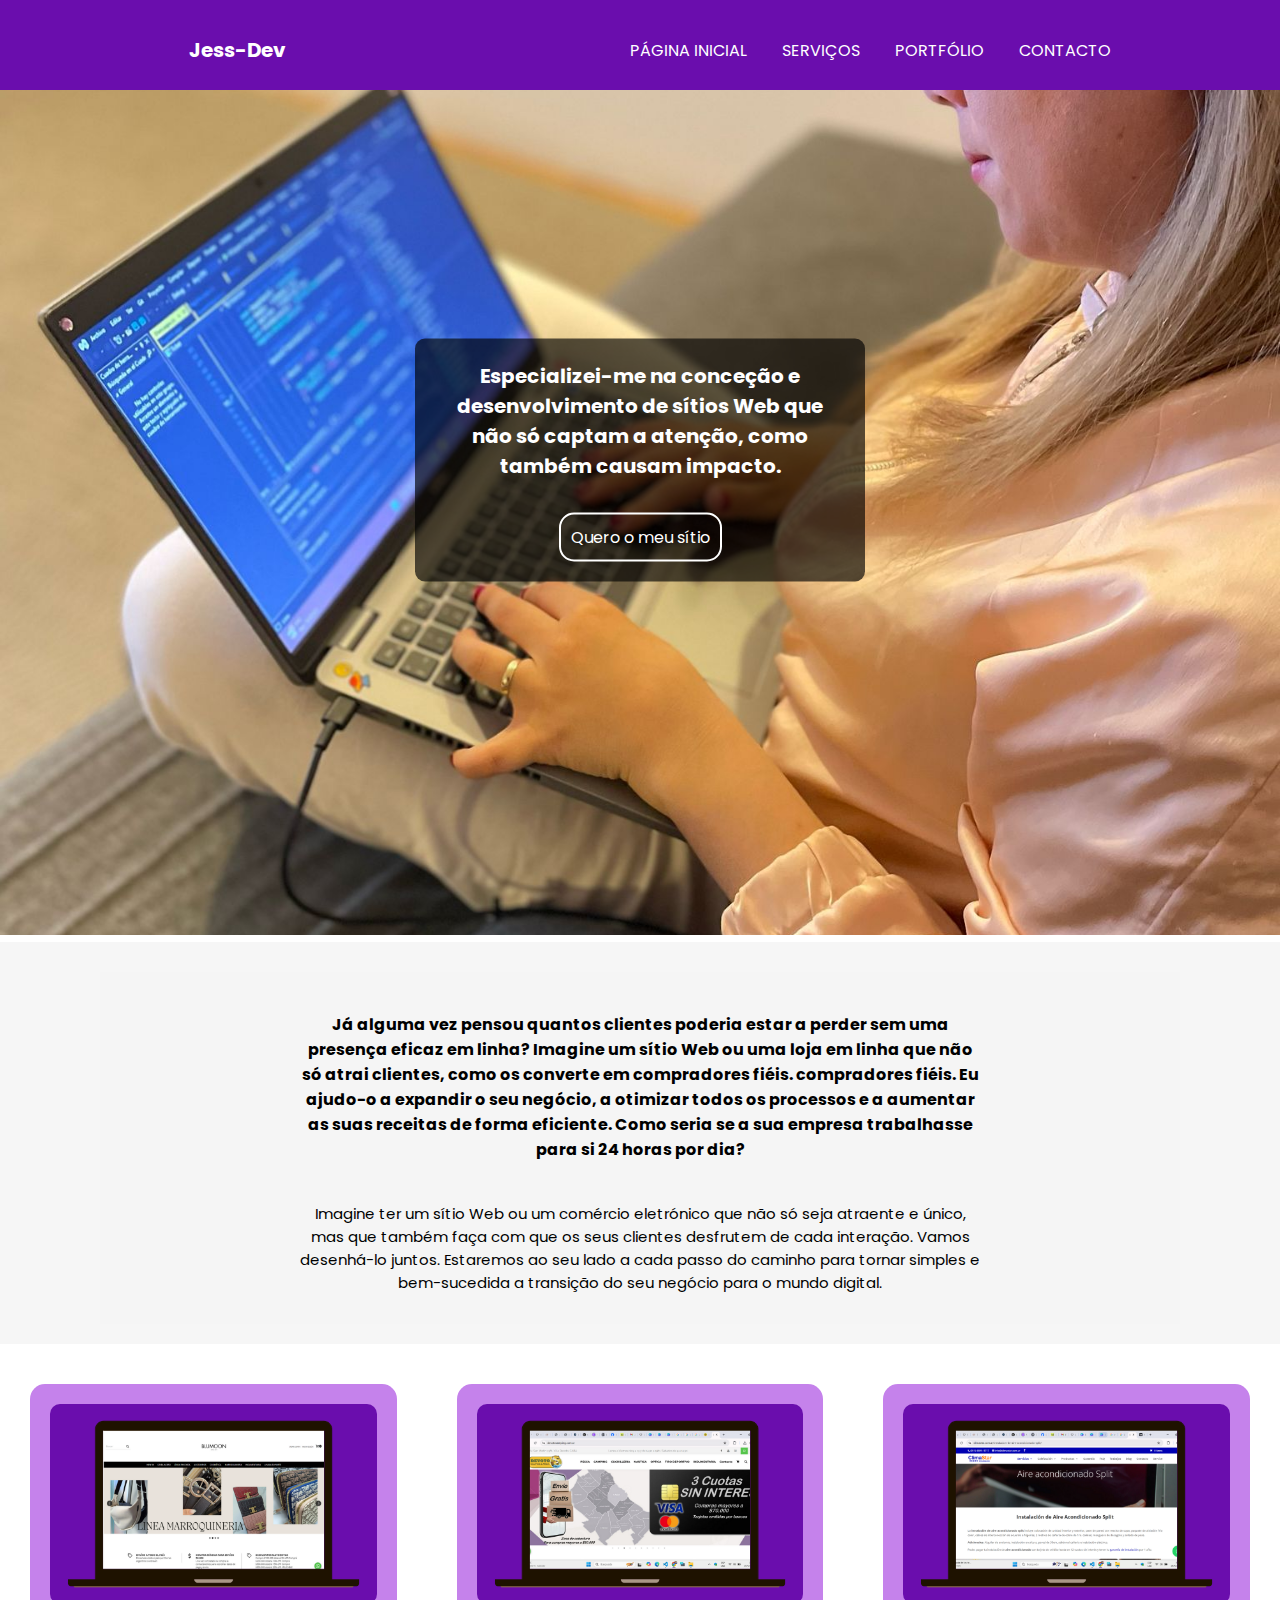
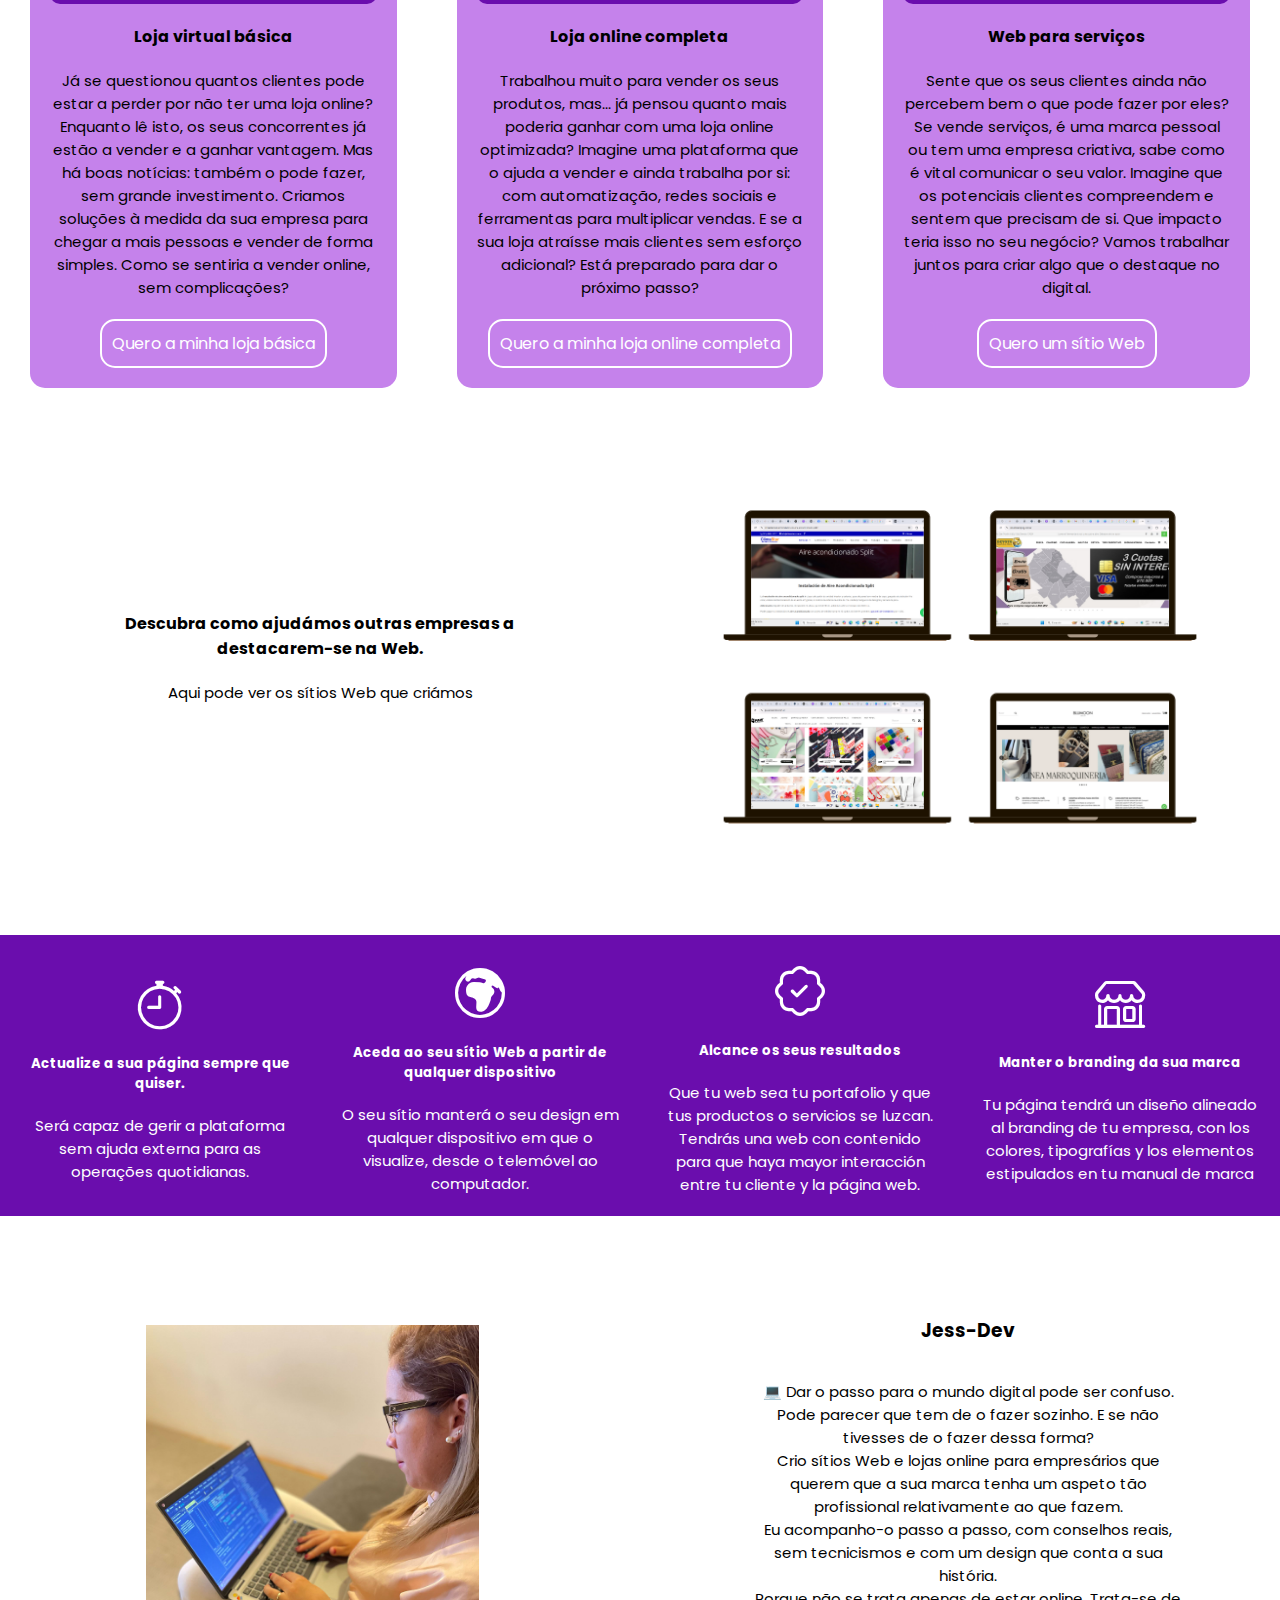
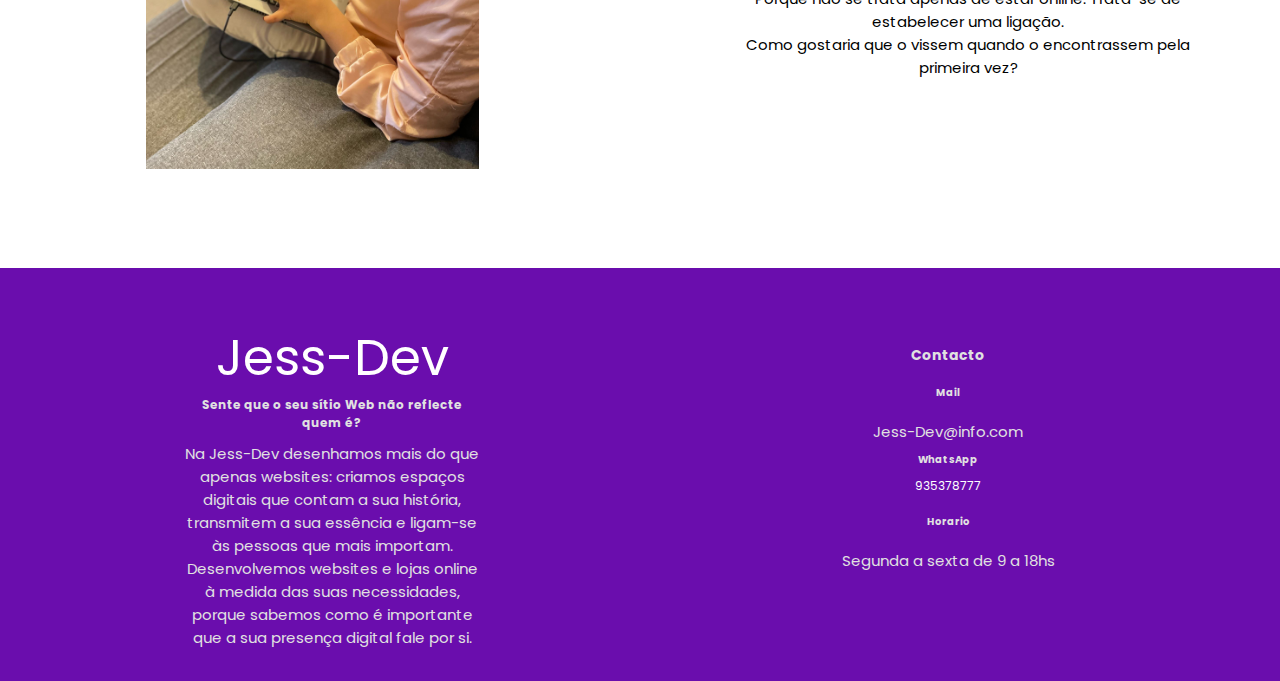
<file: index.html>
<!DOCTYPE html>
<html lang="en">

<head>
    <meta charset="UTF-8" />
    <meta name="viewport" content="width=device-width, initial-scale=1.0" />
    <title>Jess-Dev</title>
    <link rel="preconnect" href="https://fonts.googleapis.com" />
    <link rel="preconnect" href="https://fonts.gstatic.com" crossorigin />
    <link rel="stylesheet" href="https://cdn.jsdelivr.net/npm/bootstrap-icons@1.11.3/font/bootstrap-icons.min.css" />
    <link rel="stylesheet" href="./style/style.css" />

    <link
        href="https://fonts.googleapis.com/css2?family=Afacad+Flux:wght@100..1000&family=Poppins:ital,wght@0,100;0,200;0,300;0,400;0,500;0,600;0,700;0,800;0,900;1,100;1,200;1,300;1,400;1,500;1,600;1,700;1,800;1,900&family=Ubuntu:ital,wght@0,300;0,400;0,500;0,700;1,300;1,400;1,500;1,700&display=swap"
        rel="stylesheet">
    <link href="https://cdn.jsdelivr.net/npm/bootstrap@5.3.5/dist/css/bootstrap.min.css" rel="stylesheet"
        integrity="sha384-SgOJa3DmI69IUzQ2PVdRZhwQ+dy64/BUtbMJw1MZ8t5HZApcHrRKUc4W0kG879m7" crossorigin="anonymous">
</head>

<body>
    <!--Header-->

    <header class="header">
        <div class="header__container__h1">
            <h1 class="hearder__conteiner__h1">Jess-Dev</h1>
        </div>

        <!--Navbar-->

        <nav class="header__navbar">
            <a class="header__navbar__link" href="index.html">PÁGINA INICIAL</a>

            <div class="dropdown-container">
                <span class="header__navbar__link">SERVIÇOS</span>
                <ul class="dropdown-menu">
                    <li><a class="dropdown__link" href="./loja-basica.html">Loja virtual básicaV</a></li>
                    <li><a class="dropdown__link" href="./loja-full.html">Loja online completa</a></li>
                    <li><a class="dropdown__link" href="#">Web para serviços</a></li>
                </ul>
            </div>
            
            <a class="header__navbar__link" href="#my_projects">PORTFÓLIO</a>
            <a class="header__navbar__link" href="#contact">CONTACTO</a>
        </nav>

        <!-- Icon list -->
        <div class="header__icon-list__monbile">
            <i class="bi bi-list"></i>
        </div>
    </header>

    <!-- Main -->

    <main class="main" id="home">
        <div class="main__container__img">
            <img class="main__image" src="./image/foto-1.jpg" alt="" />
            <div class="main__container__text">
                <h2 class="main__text">
                    Especializei-me na conceção e desenvolvimento de sítios Web que não só captam a atenção, como também
                    causam impacto.
                </h2>

                <div class="main__container__btn">
                    <a class="grid__btn" href="#">Quero o meu sítio</a>
                </div>
            </div>
        </div>
    </main>

    <!-- Abuot me -->

    <article class="objetivo" id="abuot_me">
        <!-- Description -->
        <div class="objetivo">
            <div>
                <h4 class="objetivo__text">
                    Já alguma vez pensou quantos clientes poderia estar a perder sem uma presença eficaz em linha?
                    Imagine um sítio Web ou uma loja em linha que não só atrai clientes, como os converte em compradores
                    fiéis.
                    compradores fiéis. Eu ajudo-o a expandir o seu negócio, a otimizar todos os processos e a aumentar as
                    suas receitas de forma eficiente.
                    Como seria se a sua empresa trabalhasse para si 24 horas por dia?
                </h4>
            </div>
            

            <div>
                <p class="objetivo__text">Imagine ter um sítio Web ou um comércio eletrónico que não só seja atraente e
                    único,
                    mas que também faça com que os seus clientes desfrutem de cada interação. Vamos desenhá-lo juntos.
                    Estaremos ao seu lado
                    a cada passo do caminho para tornar simples e bem-sucedida a transição do seu negócio para o mundo
                    digital.
                </p>
            </div>
            
        </div>
    </article>



    <!-- Knowledge -->


    <section class="section">

        <div class="section__grid">
            <div class="grid-1">
                <img class="grid__image" src="./image/mockpus-1.png" alt="">
                <h4 class="grid__text">Loja virtual básica</h4>
                <p class="grid__text">Já se questionou quantos clientes pode estar a perder por não ter uma loja
                    online? Enquanto lê isto, os seus concorrentes já estão a vender e a ganhar vantagem. Mas há boas
                    notícias: também o pode fazer, sem grande investimento. Criamos soluções à medida da sua empresa
                    para chegar a mais pessoas e vender de forma simples. Como se sentiria a vender online, sem
                    complicações?
                </p>

                <a class="grid__btn" href="#">Quero a minha loja básica</a>


            </div>
            <div class="grid-2">
                <img class="grid__image" src="./image/mockpus-2.png" alt="">
                <h4 class="grid__text">Loja online completa</h4>
                <p class="grid__text">Trabalhou muito para vender os seus produtos, mas... já pensou quanto mais poderia
                    ganhar com uma loja online optimizada? Imagine uma plataforma que o ajuda a vender e ainda trabalha
                    por si: com automatização, redes sociais e ferramentas para multiplicar vendas. E se a sua loja
                    atraísse mais clientes sem esforço adicional? Está preparado para dar o próximo passo?
                </p>
                <a class="grid__btn" href="">Quero a minha loja online completa</a>

            </div>
            <div class="grid-3">
                <img class="grid__image" src="./image/mockpus-3.png" alt="">
                <h4 class="grid__text">Web para serviços</h4>
                <p class="grid__text">Sente que os seus clientes ainda não percebem bem o que pode fazer por eles? Se
                    vende serviços, é uma marca pessoal ou tem uma empresa criativa, sabe como é vital comunicar o seu
                    valor. Imagine que os potenciais clientes compreendem e sentem que precisam de si. Que impacto teria
                    isso no seu negócio? Vamos trabalhar juntos para criar algo que o destaque no digital.


                </p>
                <a class="grid__btn" href="">Quero um sítio Web</a>
            </div>
        </div>

    </section>


    <section class="section__mockup">
        <div class="mockup__container__text">
            <h4 class="mockup__text">Descubra como ajudámos outras empresas a destacarem-se na Web.</h4>
            <p class="mockup__text">Aqui pode ver os sítios Web que criámos</p>
            <a class="grid__btn" href="">Ver carteira</a>
        </div>

        <div class="mockup__container__image">
            <img src="./image/mockups-5.png" alt="">
        </div>
    </section>

    <section class="info">
        <div class="info__container">
            <i class="bi bi-stopwatch"></i>
            <h5>Actualize a sua página sempre que quiser.</h5>
            <p>Será capaz de gerir a plataforma sem ajuda externa para as operações quotidianas.</p>
        </div>
        <div class="info__container">
            <i class="bi bi-globe-europe-africa"></i>
            <h5>Aceda ao seu sítio Web a partir de qualquer dispositivo</h5>
            <p>O seu sítio manterá o seu design em qualquer dispositivo em que o visualize, desde o telemóvel ao
                computador.</p>
        </div>
        <div class="info__container">
            <i class="bi bi-patch-check"></i>
            <h5>Alcance os seus resultados</h5>
            <p>Que tu web sea tu portafolio y que tus productos o servicios se luzcan. Tendrás una web con contenido
                para que haya mayor interacción entre tu cliente y la página web.</p>
        </div>
        <div class="info__container">
            <i class="bi bi-shop"></i>
            <h5>Manter o branding da sua marca</h5>
            <p>Tu página tendrá un diseño alineado al branding de tu empresa, con los colores, tipografías y los
                elementos estipulados en tu manual de marca</p>
        </div>
    </section>


    <section class="section__about-me">


        <div class="abuot-me__container">
            <img class="abuot-me__img" src="./image/foto-1.jpg" alt="">
        </div>
        <div class="abuot-me__container">
            <h3 class="abuot-me__text">Jess-Dev</h3>
            <p class="abuot-me__text">💻 Dar o passo para o mundo digital pode ser confuso.

                Pode parecer que tem de o fazer sozinho.
                E se não tivesses de o fazer dessa forma?
                <br>
                Crio sítios Web e lojas online para empresários que querem que a sua marca tenha um
                aspeto tão profissional relativamente ao que fazem.
                <br>
                Eu acompanho-o passo a passo, com conselhos reais, sem tecnicismos e com um design que conta a sua
                história.
                <br>
                Porque não se trata apenas de estar online. Trata-se de estabelecer uma ligação.
                <br>
                Como gostaria que o vissem quando o encontrassem pela primeira vez?
            </p>

            <div class="abuot-me__container__btn">
                <a class="grid__btn" href="#">Quero o meu sítio Web</a>
            </div>
        </div>
    </section>


    <footer class="footer">
        <div class="footer__jess-dev footer__container">
            <a class="footer__jess-dev" href="./index.html">Jess-Dev</a>
            <h4>Sente que o seu sítio Web não reflecte quem é?</h4>
            <p>Na Jess-Dev desenhamos mais do que apenas websites: criamos espaços digitais que contam a sua história,
                transmitem a sua essência e ligam-se às pessoas que mais importam.
                <br>
                Desenvolvemos websites e lojas online à medida das suas necessidades, porque sabemos como é importante
                que a sua presença digital
                fale por si.
            </p>
        </div>

        <!-- <div class="footer__info footer__container">
            <h2>Informacion</h2>
            <ul>
                <a href="">Terminos y condiciones</a>
                <a href="">Politicas de privacidad</a>
                <a href="">dddddd</a>
            </ul>
        </div> -->
        <div class="footer__contacto footer__container">
            <ul>
                <h3>Contacto</h3>
                <div>
                    <h5 class="contacto__info"">Mail</h5>
                    <p class="contacto__info">Jess-Dev@info.com</p>
                </div>
                <div class="footer__w footer__container">
                    <h5>WhatsApp</h5>
                    <a href="https://wa.link/7iflrx">935378777</a>
                    <h5 class="contacto__info">Horario</h5>
                    <p class="contacto__info">Segunda a sexta de 9 a 18hs</p>
                </div>
            </ul>
        </div>

    </footer>


   <script src="./Js/index.js"></script>

</body>

</html>
</file>
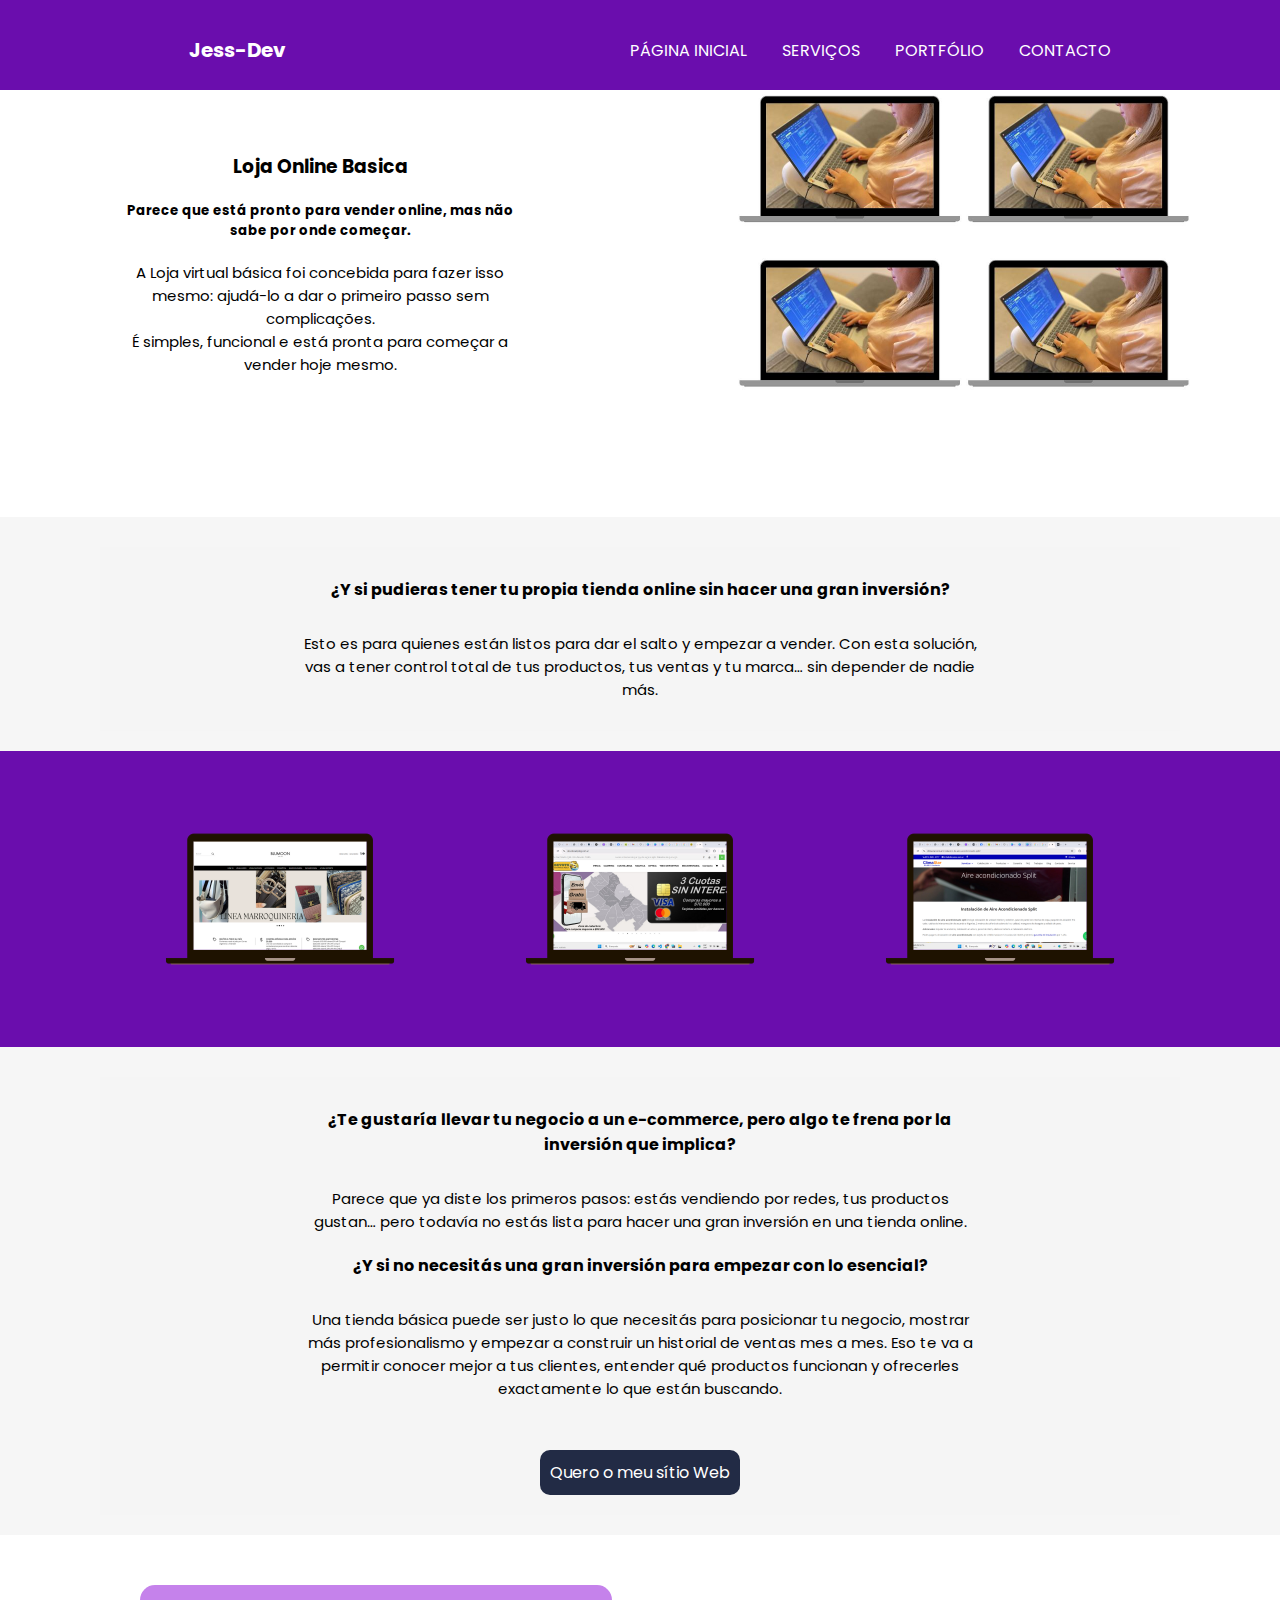
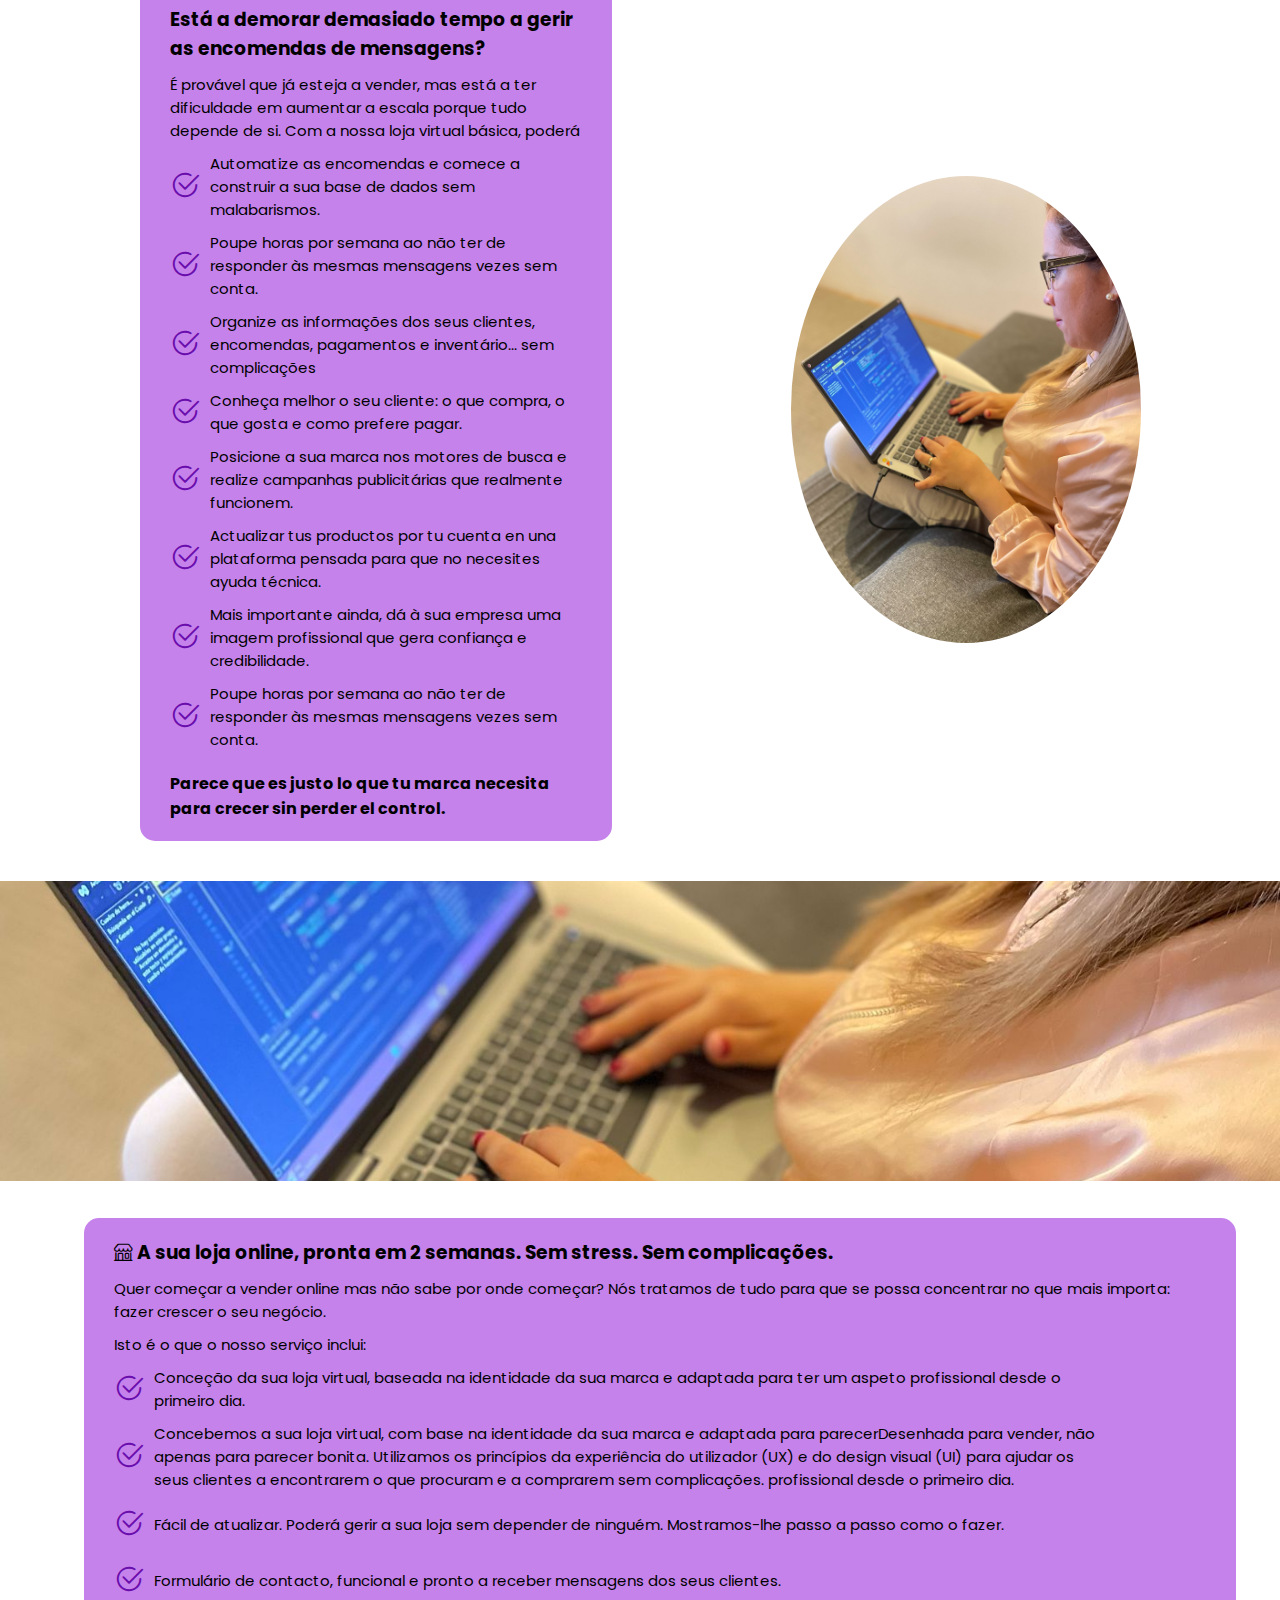
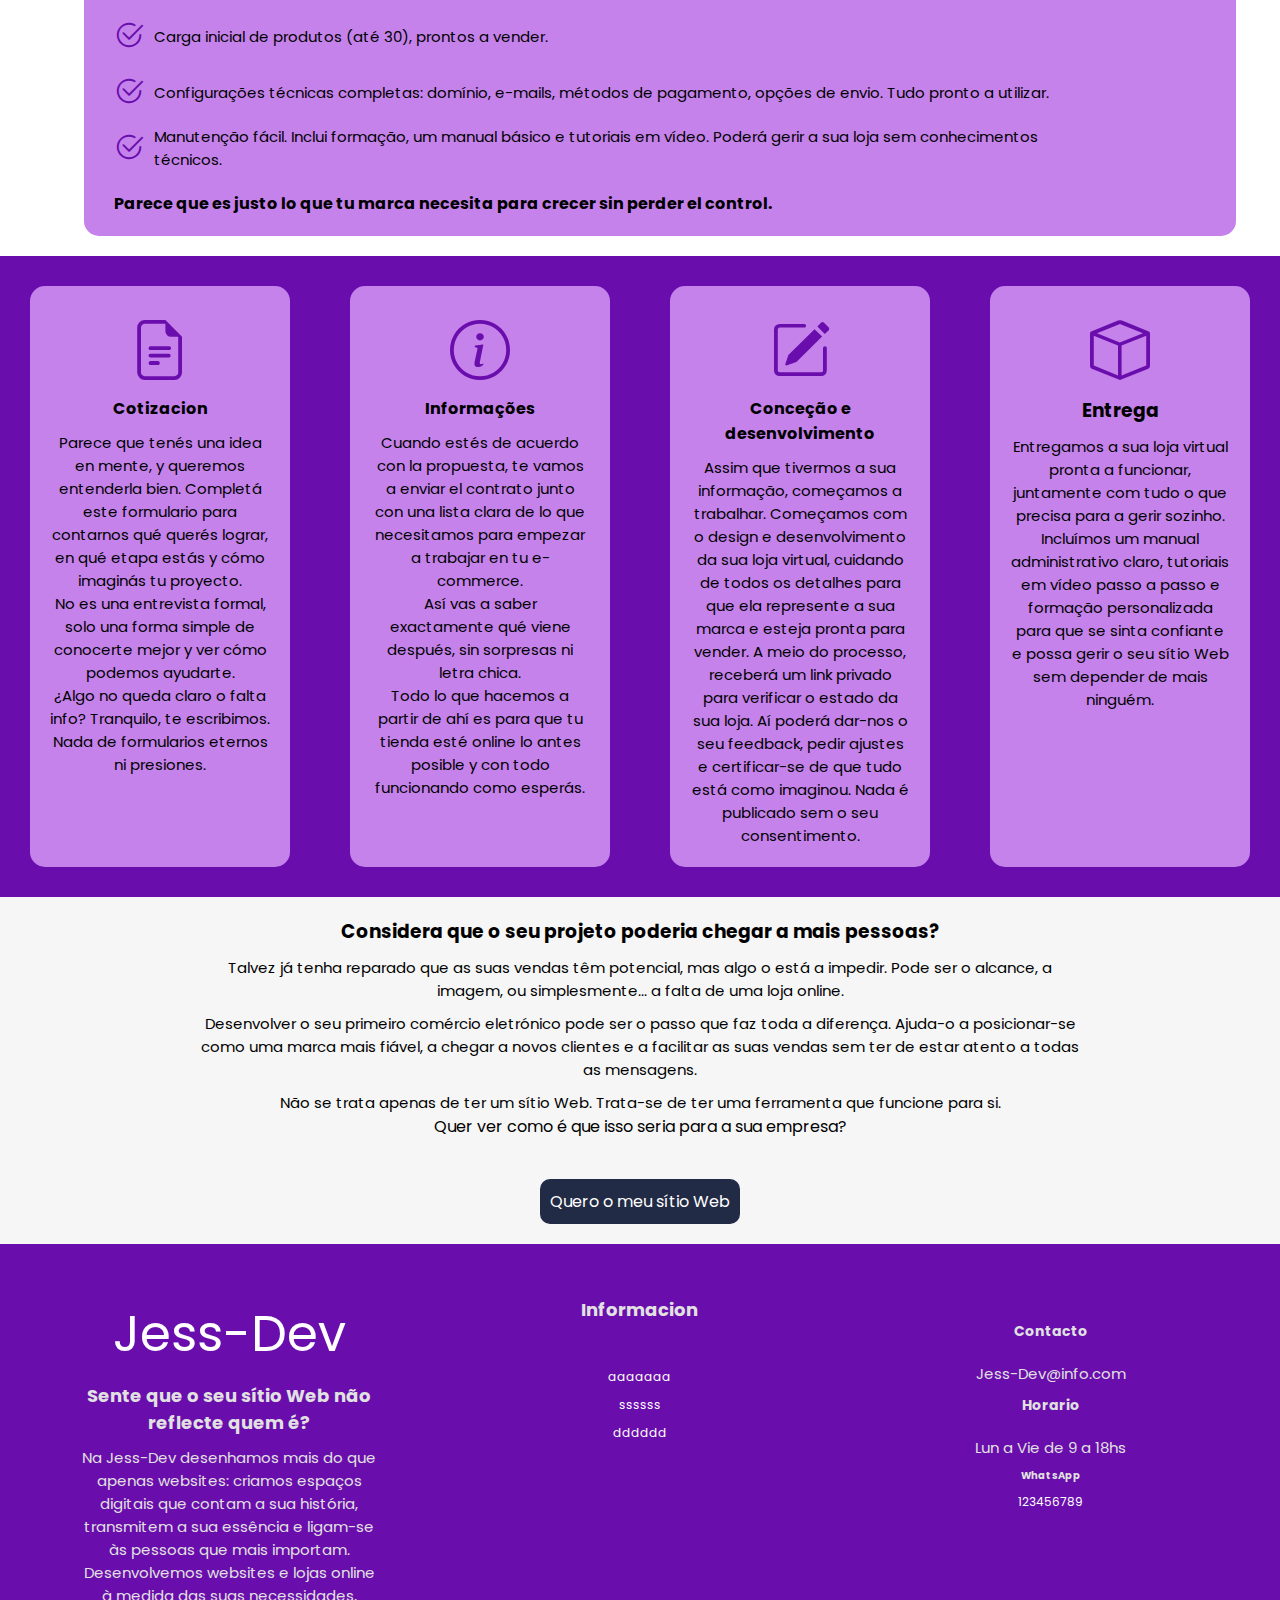
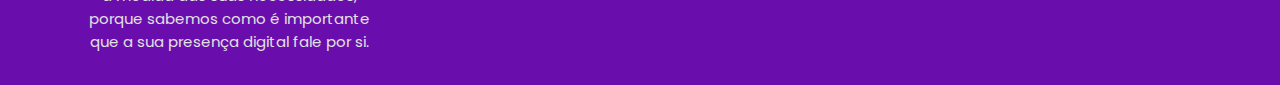
<file: loja-basica.html>
<!DOCTYPE html>
<html lang="en">

<head>
    <meta charset="UTF-8" />
    <meta name="viewport" content="width=device-width, initial-scale=1.0" />
    <title>Loja online básica</title>
    <link rel="preconnect" href="https://fonts.googleapis.com" />
    <link rel="preconnect" href="https://fonts.gstatic.com" crossorigin />
    <link rel="stylesheet" href="https://cdn.jsdelivr.net/npm/bootstrap-icons@1.11.3/font/bootstrap-icons.min.css" />
    <link rel="stylesheet" href="./style/style.css" />

    <link
        href="https://fonts.googleapis.com/css2?family=Afacad+Flux:wght@100..1000&family=Poppins:ital,wght@0,100;0,200;0,300;0,400;0,500;0,600;0,700;0,800;0,900;1,100;1,200;1,300;1,400;1,500;1,600;1,700;1,800;1,900&family=Ubuntu:ital,wght@0,300;0,400;0,500;0,700;1,300;1,400;1,500;1,700&display=swap"
        rel="stylesheet">
    <link href="https://cdn.jsdelivr.net/npm/bootstrap@5.3.5/dist/css/bootstrap.min.css" rel="stylesheet"
        integrity="sha384-SgOJa3DmI69IUzQ2PVdRZhwQ+dy64/BUtbMJw1MZ8t5HZApcHrRKUc4W0kG879m7" crossorigin="anonymous">
</head>

<body>
    <header class="header">
        <div class="header__container__h1">
            <h1 class="hearder__conteiner__h1">Jess-Dev</h1>
        </div>

        <!--Navbar-->

        <nav class="header__navbar">
            <a class="header__navbar__link" href="index.html">PÁGINA INICIAL</a>

            <div class="dropdown-container">
                <span class="header__navbar__link">SERVIÇOS</span>
                <ul class="dropdown-menu">
                    <li><a class="dropdown__link" href="./loja-basica.html">Loja virtual básicaV</a></li>
                    <li><a class="dropdown__link" href="./loja-full.html">Loja online completa</a></li>
                    <li><a class="dropdown__link" href="#">Web para serviços</a></li>
                </ul>
            </div>

            <a class="header__navbar__link" href="#my_projects">PORTFÓLIO</a>
            <a class="header__navbar__link" href="#contact">CONTACTO</a>
        </nav>


        <!-- Icon list -->
        <div class="header__icon-list__monbile">
            <i class="bi bi-list"></i>
        </div>
    </header>





    <section class="section__mockup">
        <div class="mockup__container__text">
            <h3 class="mockup__text">Loja Online Basica</h3>
            <h5 class="mockup__text">Parece que está pronto para vender online, mas não sabe por onde começar.</h5>
            <p class="mockup__text">A Loja virtual básica foi concebida para fazer isso mesmo: ajudá-lo a dar o primeiro
                passo sem complicações. <br>
                É simples, funcional e está pronta para começar a vender hoje mesmo.</p>
        </div>

        <div class="mockup__container__image">
            <img src="./image/Diseño sin título.jpg" alt="">
        </div>
    </section>



    <article class="objetivo" id="abuot_me">
        <!-- Description -->
        <div class="objetivo">
            <h4 class="objetivo__text">
                ¿Y si pudieras tener tu propia tienda online sin hacer una gran inversión?
            </h4>
            <p class="objetivo__text">Esto es para quienes están listos para dar el salto y empezar a vender.
                Con esta solución, vas a tener control total de tus productos, tus ventas y tu marca… sin depender de
                nadie más.
            </p>
        </div>
    </article>

    <section class="info">
        <div class="info__container">
            <img src="./image/mockpus-1.png" alt="">
        </div>
        <div class="info__container">
            <img src="./image/mockpus-2.png" alt="">
        </div>
        <div class="info__container">
            <img src="./image/mockpus-3.png" alt="">
        </div>
    </section>


    <article class="objetivo" id="abuot_me">
        <!-- Description -->
        <div class="objetivo">
            <h4 class="objetivo__text">
                ¿Te gustaría llevar tu negocio a un e-commerce, pero algo te frena por la inversión que implica?
            </h4>
            <p class="objetivo__text">Parece que ya diste los primeros pasos: estás vendiendo por redes, tus productos
                gustan… pero todavía no estás lista para hacer una gran inversión en una tienda online.
            </p>
            <h4 class="objetivo__text">
                ¿Y si no necesitás una gran inversión para empezar con lo esencial?
            </h4>
            <p class="objetivo__text">Una tienda básica puede ser justo lo que necesitás para posicionar tu negocio,
                mostrar más profesionalismo y empezar a construir un historial de ventas mes a mes.
                Eso te va a permitir conocer mejor a tus clientes, entender qué productos funcionan y ofrecerles
                exactamente lo que están buscando.
            </p>


            <div class="abuot-me__container__btn">
                <a class="btn__services" href="#">Quero o meu sítio Web</a>
            </div>
        </div>
    </article>



    <section class="lb__objetivo">
        <div class="lb__container__text">
            <h3 class="lb__text"></i> Está a demorar demasiado tempo a gerir as
                encomendas de mensagens?</h3>
            <p class="lb__text">É provável que já esteja a vender, mas está a ter dificuldade em aumentar a escala
                porque tudo depende de si.
                Com a nossa loja virtual básica, poderá</p>
            <ul class="lb__container__list">
                <div class="lb__container-check">
                    <i class="bi bi-check2-circle"></i>
                    <li class="lb__text">Automatize as encomendas e comece a construir a sua base de dados sem
                        malabarismos.
                    </li>
                </div>

                <div class="lb__container-check">
                    <i class="bi bi-check2-circle"></i>
                    <li class="lb__text">Poupe horas por semana ao não ter de responder
                        às mesmas mensagens vezes sem
                        conta.
                    </li>
                </div>

                <div class="lb__container-check">
                    <i class="bi bi-check2-circle"></i>
                    <li class="lb__text">Organize as informações dos seus clientes, encomendas, pagamentos e inventário... sem complicações
                    </li>
                </div>

                <div class="lb__container-check">
                    <i class="bi bi-check2-circle"></i>
                    <li class="lb__text">Conheça melhor o seu cliente: o que compra, o
                        que gosta e como prefere pagar.
                    </li>
                </div>


                <div class="lb__container-check">
                    <i class="bi bi-check2-circle"></i>
                    <li class="lb__text">Posicione a sua marca nos motores de busca e
                        realize campanhas publicitárias que
                        realmente funcionem.
                    </li>
                </div>

                <div class="lb__container-check">
                    <i class="bi bi-check2-circle"></i>
                    <li class="lb__text">Actualizar tus productos por tu cuenta en una
                    plataforma pensada para que no
                    necesites ayuda técnica.
                    </li>
                </div>



                <div class="lb__container-check">
                    <i class="bi bi-check2-circle"></i>
                    <li class="lb__text">Mais importante ainda, dá à sua empresa uma
                        imagem profissional que gera
                        confiança
                        e credibilidade.
                    </li>
                </div>

                <div class="lb__container-check">
                    <i class="bi bi-check2-circle"></i>
                    <li class="lb__text">Poupe horas por semana ao não ter de responder
                        às mesmas mensagens vezes sem
                        conta.
                    </li>
                </div>

            </ul>
            <div class="lb__container__span">
                <span class="lb__text">Parece que es justo lo que tu marca necesita para crecer sin perder el
                    control.</span>
            </div>
        </div>






        <div>
            <img class="lb__img" src="./image/foto-1.jpg" alt="">
        </div>
    </section>


    <section class="lb__container__img">
        <img src="./image/foto-1.jpg" alt="">
    </section>


    <section class="lb__objetivo-3">
        <div class="lb__container__text">
            <h3 class="lb__text"><i class="bi bi-shop"></i>     A sua loja online, pronta em 2 semanas. Sem stress. Sem complicações.</h3>
            <p class="lb__text">Quer começar a vender online mas não sabe por onde começar?
                Nós tratamos de tudo para que se possa concentrar no que mais importa: fazer crescer o seu negócio.</p>
            <p>Isto é o que o nosso serviço inclui:</p>
            <ul class="lb__container__list">

                <div class="lb__container-check">
                    <i class="bi bi-check2-circle"></i>
                    <li class="lb__text">Conceção da sua loja virtual, baseada na identidade da sua marca e adaptada para
                        ter um aspeto profissional desde o primeiro dia.
                    </li>
                </div>

                <div class="lb__container-check">
                    <i class="bi bi-check2-circle"></i>
                    <li class="lb__text">Concebemos a sua loja virtual, com base na identidade da sua marca e adaptada
                        para
                        parecerDesenhada para vender, não apenas para parecer bonita. Utilizamos os princípios da
                        experiência do utilizador (UX) e do design visual (UI) para ajudar os seus clientes a encontrarem o
                        que procuram e a comprarem sem complicações. profissional desde o primeiro dia.
                    </li>
                </div>

                

                <div class="lb__container-check">
                    <i class="bi bi-check2-circle"></i>
                    <li class="lb__text">Fácil de atualizar. Poderá gerir a sua loja sem depender de ninguém.
                        Mostramos-lhe
                        passo a passo como o fazer.
                    </li>
                </div>

                <div class="lb__container-check">
                    <i class="bi bi-check2-circle"></i>
                    <li class="lb__text">Formulário de contacto, funcional e pronto a receber mensagens dos seus clientes.
                    </li>
                </div>


                <div class="lb__container-check">
                    <i class="bi bi-check2-circle"></i>
                    <li class="lb__text">Carga inicial de produtos (até 30), prontos a vender.</li>
                </div>

                <div class="lb__container-check">
                    <i class="bi bi-check2-circle"></i>
                    <li class="lb__text">Configurações técnicas completas: domínio, e-mails, métodos de pagamento, opções
                        de
                        envio. Tudo pronto a utilizar.</li>
                </div>
               
                <div class="lb__container-check">
                    <i class="bi bi-check2-circle"></i>
                    <li class="lb__text">Manutenção fácil. Inclui formação, um manual básico e tutoriais em vídeo. Poderá
                        gerir a sua loja sem conhecimentos técnicos.</li>
                </div>

            </ul>
            <div class="lb__container__span">
                <span class="lb__text">Parece que es justo lo que tu marca necesita para crecer sin perder el
                    control.</span>
            </div>
        </div>

    </section>



    <section class="section">
        <div class="section__lb">
            <div class="lb__grid-1">
                <i class="bi bi-file-earmark-text"></i>
                <h4>Cotizacion</h4>

                <p>Parece que tenés una idea en mente, y queremos entenderla bien.
                    Completá este formulario para contarnos qué querés lograr, en qué etapa estás y cómo imaginás tu
                    proyecto.
                    <br>
                    No es una entrevista formal, solo una forma simple de conocerte mejor y ver cómo podemos ayudarte.
                    <br>
                    ¿Algo no queda claro o falta info? Tranquilo, te escribimos. Nada de formularios eternos ni
                    presiones.
                </p>
            </div>
            <div class="lb__grid-2">
                <i class="bi bi-info-circle"></i>
                <h4>Informações</h4>
                <P>Cuando estés de acuerdo con la propuesta, te vamos a enviar el contrato junto con una lista clara de
                    lo que necesitamos para empezar a trabajar en tu e-commerce.
                    <br>
                    Así vas a saber exactamente qué viene después, sin sorpresas ni letra chica.
                    <br>
                    Todo lo que hacemos a partir de ahí es para que tu tienda esté online lo antes posible y con todo
                    funcionando como esperás.
                </P>
            </div>
            <div class="lb__grid-3">
                <i class="bi bi-pencil-square"></i>
                <h4>Conceção e desenvolvimento</h4>
                <p>Assim que tivermos a sua informação, começamos a trabalhar.
                    Começamos com o design e desenvolvimento da sua loja virtual, cuidando de todos os detalhes para que
                    ela represente a sua marca e esteja pronta para vender.

                    A meio do processo, receberá um link privado para verificar o estado da sua loja.
                    Aí poderá dar-nos o seu feedback, pedir ajustes e certificar-se de que tudo está como imaginou.
                    Nada é publicado sem o seu consentimento.</p>
            </div>
            <div class="lb__grid-4">
                <i class="bi bi-box"></i>
                <h3>Entrega</h3>
                <p>Entregamos a sua loja virtual pronta a funcionar, juntamente com tudo o que precisa para a gerir
                    sozinho.
                    Incluímos um manual administrativo claro, tutoriais em vídeo passo a passo e formação personalizada
                    para que se sinta confiante e possa gerir o seu sítio Web sem depender de mais ninguém.</p>
            </div>
        </div>
    </section>




    <section class="objetivo__2">
        <h3>Considera que o seu projeto poderia chegar a mais pessoas?</h3>
        <p class="lb__text">Talvez já tenha reparado que as suas vendas têm potencial, mas algo o está a impedir. Pode
            ser o alcance, a imagem, ou simplesmente... a falta de uma loja online.</p>
        <p class="lb__text">Desenvolver o seu primeiro comércio eletrónico pode ser o passo que faz toda a diferença.
            Ajuda-o a
            posicionar-se como uma marca mais fiável, a chegar a novos clientes e a facilitar as suas vendas sem ter de
            estar
            atento a todas as mensagens.</p>
        <p class="lb__text">Não se trata apenas de ter um sítio Web. Trata-se de ter uma ferramenta que funcione para
            si.</p>
        <span class="lb__text"">Quer ver como é que isso seria para a sua empresa?</span>
        <div class=" abuot-me__container__btn">
            <a class="btn__services" href="#">Quero o meu sítio Web</a>
            </div>

    </section>





    <footer class="footer">
        <div class="footer__jess-dev footer__container">
            <a class="footer__jess-dev" href="">Jess-Dev</a>
            <h2>Sente que o seu sítio Web não reflecte quem é?</h2>
            <p>Na Jess-Dev desenhamos mais do que apenas websites: criamos espaços digitais que contam a sua história,
                transmitem a sua essência e ligam-se às pessoas que mais importam.
                <br>
                Desenvolvemos websites e lojas online à medida das suas necessidades, porque sabemos como é importante
                que a sua presença digital
                fale por si.
            </p>


        </div>

        <div class="footer__info footer__container">
            <h2>Informacion</h2>
            <ul>
                <a href="">aaaaaaa</a>
                <a href="">ssssss</a>
                <a href="">dddddd</a>
            </ul>
        </div>
        <div class="footer__contacto footer__container">
            <ul>
                <h3>Contacto</h3>
                <div>
                    <p class="contacto__info">Jess-Dev@info.com</p>
                    <h3 class="contacto__info">Horario</h3>
                    <p class="contacto__info">Lun a Vie de 9 a 18hs</p>
                </div>
                <div class="footer__w footer__container">
                    <h5>WhatsApp</h5>
                    <a href="">123456789</a>
                </div>
            </ul>
        </div>

    </footer>





    <script src="./Js/index.js"></script>


</body>

</html>
</file>
<file: style/style.css>
* {
    margin: 0;
    padding: 0;
    box-sizing: border-box;

}

:root {
    --first-color: #222B45;
    --first-alpha-color: rgba(34, 43, 69, 1);
    --second-color: #6a0dad;
    --second-alpha-color: rgba(106, 13, 173, 1);
    --third-color: #c582eb;
    --third-alpha-color: rgba(197, 130, 235, 0.75);info
    --white-color: #FFFFFF;
    --bg-color: #F5F5F5;
    --bg-alpha-color: rgba(245, 245, 245, 0.85);
    --link-color: #589ee3;
    --link-alpha-color: rgba(88, 158, 227, 0.75);
    --placeholder-color: #B3B3B3;
    --text-color: #E1E1E1;
    --secondary-text-color: #B3B3B3;
}





*::selection {
    background-color: rgba(106, 13, 173, 1);
    color: white;
}

html {
    scroll-behavior: smooth;

}


body {
    font-family: "Poppins", sans-serif;

}

p{
    font-size: 15px;
}

/* ######################## Header ########################### */

.header {
    background-color: var(--second-color);
    position: fixed;
    top: 0;
    left: 0;
    width: 100%;
    display: flex;
    flex-direction: row;
    justify-content: space-around;
    align-items: center;
    height: 5%;

    z-index: 1;
    color: white;
}


@media (min-width: 320px) and (max-width: 768px) {
    header {
        width: 100%;
        height: 35px;
    }
}




.hearder__conteiner__h1 {
    font-size: 15px;
    padding-left: 30px;

}

/* Header container navbar */
.header__navbar__link {
    color: white;
    text-decoration: none;
    display: none;
    margin-left: 15px;
    text-align: center;
    padding: 5px;
}

.header__navbar__link:hover {
    background-color: var(--first-color);
    color: black;
    transition: 0.5;
    text-align: center;
    color: var(--third-color);
    border-radius: 10px;
    padding: 10px;

}

.dropdown-container {
    position: relative;
    display: inline-block;
}

.header__navbar__link {
    cursor: pointer;
    padding: 10px;
}

.dropdown-menu {
    display: none;
    position: absolute;
    top: 100%;
    left: 0;
    background-color: white;
    box-shadow: 0 2px 6px rgba(0, 0, 0, 0.1);
    list-style: none;
    padding: 0;
    margin: 0;
    z-index: 999;
    border-radius: 6px;
    overflow: hidden;
    width: 200px;
}

.dropdown-menu li a {
    display: block;
    padding: 10px 15px;
    color: #333;
    text-decoration: none;
}

.dropdown-menu li a:hover {
    background-color: var(--second-alpha-color);
    color: #FFFFFF;
}

.dropdown-menu.show {
    display: block;
}



.header__icon-list__monbile i {
    color: white;
    margin-right: 10px;

}



/* ######################## Main ########################### */

.main {
    margin-top: 35px;
    width: 100%;
}


.main__image {
    width: 100%;
    height: 100vh;
    object-fit: cover;

}







.main__container__text {
    position: absolute;
    top: 50%;
    left: 50%;
    transform: translate(-50%, -50%);
    text-align: center;
    background-color: #000000a6;
    padding: 5px;
    border-radius: 10px;
    color: white;
    display: flex;
    flex-direction: column;
    justify-content: center;
    align-items: center;
    width: 450px;

}

.main__text {
    font-size: 10px;
    margin: 2px;
}







/* ######################### About me ######################### */

.objetivo {
    width: 100%;
    display: flex;
    flex-direction: column;
    justify-content: center;
    align-items: center;
    text-align: center;
    background-color: rgba(245, 245, 245, 0.85);
    padding: 20px 100px;
    
}

.objetivo__2{
    width: 100%;
    display: flex;
    flex-direction: column;
    justify-content: center;
    align-items: center;
    text-align: center;
    background-color: rgba(245, 245, 245, 0.85);
    padding: 20px 200px;
}

.section {
    background-color: 197, 130, 235, 0.75;
}



.objetivo__text {
    color: black;
    display: flex;
    justify-content: space-between;
    align-items: center;
    gap: 10px;
    padding: 10px 100px;
    background-color: rgba(245, 245, 245, 0.85);

}

.btn__services {
    background-color: var(--first-color);
    border-radius: 10px;
    padding: 10px;
    text-decoration: none;
    color: #FFFFFF;
}

.btn__services:hover {
    background-color: var(--second-color);
}






/* ######################## Knowledge ########################### */




.section__grid {
    display: grid;
    grid-template-columns: repeat(3, 1fr);
    grid-template-rows: 1fr;
    grid-column-gap: 0px;
    grid-row-gap: 0px;
}

.grid-1 {
    grid-area: 1 / 1 / 2 / 2;
}

.grid-2 {
    grid-area: 1 / 2 / 2 / 3;
}

.grid-3 {
    grid-area: 1 / 3 / 2 / 4;
}

.grid-1,
.grid-2,
.grid-3 {
    background-color: var(--third-color);
    padding: 20px;
    text-align: center;
    margin: 30px;
    border-radius: 15px;
    display: flex;
    align-items: center;
    flex-direction: column;
    justify-content: space-between;

}


.grid__text {
    margin-top: 20px;
}

.grid__btn {
    text-decoration: none;
    border: 2px solid;
    border-radius: 15px;
    margin-top: 20px;
    /* Esto empuja el botón hacia abajo */
    padding: 10px;
}

.grid__btn:hover {
    background-color: rgba(106, 13, 173, 1);
    color: white;
    transition: 1s;
}


.grid__image {
    width: 100%;
    height: 200px;
    object-fit: cover;
    border-radius: 10px;
}


.section__lb {
    display: grid;
    grid-template-columns: repeat(4, 1fr);
    grid-template-rows: 1fr;
    grid-column-gap: 0px;
    grid-row-gap: 0px;
    background-color: var(--second-color);
    justify-content: center;
    align-items: center;
    align-content: center;
}

.lb__grid-1 {
    grid-area: 1 / 1 / 2 / 2;
}

.lb__grid-2 {
    grid-area: 1 / 2 / 2 / 3;
}

.lb__grid-3 {
    grid-area: 1 / 3 / 2 / 4;
}

.lb__grid-4 {
    grid-area: 1 / 4 / 2 / 5;
}

.lb__grid-1,
.lb__grid-2,
.lb__grid-3,
.lb__grid-4 {
    background-color: var(--third-color);
    padding: 20px;
    text-align: center;
    margin: 30px;
    border-radius: 15px;
    display: flex;
    align-items: center;
    flex-direction: column;
    justify-content: space-between;
}




.section__mockup {
    display: grid;
    grid-template-columns: repeat(2, 1fr);
    grid-template-rows: 1fr;
    grid-column-gap: 0px;
    grid-row-gap: 0px;
    justify-content: center;
    align-items: center;
    text-align: center;
}

.mockup__container__text {
    grid-area: 1 / 1 / 2 / 2;
}

.mockup__container__image {
    grid-area: 1 / 2 / 2 / 3;
}

.mockup__container__text {
    padding: 100px;
    width: 100%;
}

.mockup__container__image img {
    width: 500px;
}

.mockup__text {
    margin: 20px;
}

.info {
    display: flex;
    flex-direction: row;
    justify-content: center;
    align-items: stretch;
    text-align: center;
    background-color: var(--second-color);
    color: #FFFFFF;
    height: 40vh;
    height: max-content;
}


.info__container {
    display: flex;
    flex-direction: column;
    align-items: center;
    justify-content: center;
    margin: 20px;
    width: 25%;

}

.info__container i {
    font-size: 50px;
}


.info__container p {
    margin-top: 20px;
}

.info__container img {
    width: 80%;
    height: 70%;
    object-fit: cover;
}






.section__about-me {
    display: flex;
    flex-wrap: wrap;
    gap: 2rem;
    /* opcional: espacio entre los divs */
}

.abuot-me__container {
    flex: 1;
    min-width: 300px;
    /* para que se vean bien en pantallas pequeñas */
    display: flex;
    flex-direction: column;
    justify-content: center;
    align-items: center;
    padding: 2rem;
    box-sizing: border-box;
    text-align: center;
    width: 50%;
    align-content: center;
    padding: 90px;
}

.abuot-me__img {
    width: 75%;
    height: auto;
    object-fit: cover;
}

.abuot-me__container h3 {
    margin-bottom: 25px;
}

.lb__objetivo{
    display: flex;
    flex-direction: row;
    justify-content: space-around;
    align-items: center;
    padding: 40px 50px;
}

.lb__container__text{
    width: 40%;
}

.lb__img{
    width: 350px;
    border-radius: 100%;
}

.lb__container__text span{
    font-weight: bold;
}

.lb__container__span{
    margin-top: 20px;
}

.lb__container__img img{
    width: 100%;
    height: 300px;
    object-fit: cover;
}


.section__lb{
    margin: auto;
    align-items: stretch;
}

.lb__grid-1, .lb__grid-2, .lb__grid-3, .lb__grid-4{
    justify-content: start;
}

.lb__grid-1 i{
    font-size: 60px;
    color: var(--second-color);
}

.lb__grid-2 i{
    font-size: 60px;
    color: var(--second-color);
}

.lb__grid-3 i{
    font-size: 60px;
    color: var(--second-color);
}


.lb__grid-4 i{
    font-size: 60px;
    color: var(--second-color);
}


.lb__container__text{
    background-color: var(--third-color);
    border-radius: 15px;
    padding: 20px 30px;
}


.lb__text{
    list-style: none;
}


.lb__container-check{
    display: flex;
    align-items: center;
}

.lb__container-check li{
    margin-left: 10px;
    font-size: 15px;
}

.lb__container-check i{
    font-size: 30px;
    color: var(--second-color);
}

.lb__objetivo-3{
    width: 100%;
    display: flex;
    justify-content: center;
    margin: 20px;
}

.lb__objetivo-3 div{
    width: 90%;
}


/* FOOTER */




.footer {
    display: flex;
    justify-content: space-around;
    /* Centra horizontalmente los divs dentro del footer */
    align-items: start;
    /* Alinea arriba si los contenidos son de diferente altura */
    flex-wrap: wrap;
    /* Permite que se acomoden en varias filas en pantallas pequeñas */
    gap: 1rem;
    padding: 2rem;
    background-color: var(--second-color);
    color: var(--text-color);
}



.footer__container {
    flex: 1;
    min-width: 100px;
    max-width: 300px;
    /* Opcional, para que no se estiren demasiado */
    text-align: center;
    /* Centra el texto dentro de cada columna */
    font-size: 12px;

}

.footer__jess-dev{
    align-items: stretch;
}

.footer__jess-dev a {
    color: #FFFFFF;
    text-decoration: none;
    font-size: 50px;
}

.footer__info ul,
a {
    display: flex;
    flex-direction: column;
    color: #FFFFFF;
    text-decoration: none;
    margin-top: 10px;
}

.footer__w a {
    color: #FFFFFF;
    text-decoration: none;
}

.footer__container a,
h2,
p,
ul,
div,
h5 {
    margin-top: 10px;

}



.contacto__info {
    padding-top: 10px;
}


.footer__container ul{
    padding-top: 25px;
}



/* ######################## Tablet resolution 768px ########################### */


@media (min-width: 768px) {

    .hearder__conteiner__h1 {
        font-size: 20px;
    }




    .header__icon-list__monbile {
        display: none;
    }


    .header__navbar {
        display: flex;
    }

    .header__navbar__link {
        color: white;
        text-decoration: none;
        display: block;
        margin-left: 15px;
    }

    .main__container__text {
        padding: 20px;

    }

    .main__text {
        font-size: 20px;
    }


    .grid-item {
        width: 70%;
    }




}


.section__grid {
    display: flex;
    gap: 2rem;
    justify-content: center;
    align-items: stretch;
    flex-wrap: wrap;
}

/* Estilos base: 3 columnas en pantallas grandes */
.grid-1,
.grid-2,
.grid-3 {
    flex: 1 1 30%;
    box-sizing: border-box;
}





/* Responsive para tablet (≤768px): 1 columna */
@media screen and (max-width: 768px) {

    .grid-1,
    .grid-2,
    .grid-3 {
        flex: 1 1 100%;
    }

    .section__grid {
        flex-direction: column;
        gap: 1.5rem;
    }

    .section__mockup {
        display: flex;
        flex-direction: column;
    }

    .info {
        flex-direction: column;
        gap: 1rem;
        align-items: center;

    }

    .info__container {
        flex: 1 1 100%;
        width: 50%;
    }


    .section__about-me {
        display: flex;
        flex-direction: column;
        align-items: center;
    }


    .abuot-me__text {
        padding: 20px;
    }

    .abuot-me__img {
        width: 75%;
        height: auto;
        object-fit: cover;
    }

    .abuot-me__container {
        padding: 10px;
    }

    .lb__objetivo{
        display: flex;
        flex-direction: column;
    }

    .lb__container__text{
        width: 100%;
    }

    .lb__objetivo-3{
        width: 100%;
    }


    .footer {
        display: flex;
        flex-direction: column;
        justify-content: center;
        align-items: center;
    }








}



@media screen and (max-width: 500px) {
    .mockup__container__image img {
        width: 300px;
    }

    .main__container__text {
        width: 250px;
    }
}

@media screen and (max-width: 800px) {
    .mockup__container__image img {
        width: 300px;
    }
}




.abuot-me__container {
    display: flex;
    flex-direction: column;
}

.grid__btn a {
    text-decoration: none;
    color: black;

}

.abuot-me__container__btn {
    margin-top: 30px;
}



.parent {
    display: grid;
    grid-template-columns: repeat(3, 1fr);
    grid-template-rows: repeat(2, 1fr);
    grid-column-gap: 0px;
    grid-row-gap: 0px;
}

.div1 {
    grid-area: 1 / 1 / 2 / 2;
}

.div2 {
    grid-area: 1 / 2 / 2 / 3;
}

.div3 {
    grid-area: 1 / 3 / 2 / 4;
}





/* ######################## Laptop resolution 1024px ########################### */


@media (min-width: 768px) {

    .header {
        height: 10%;
    }

    .about-me__container-img {
        width: 50%;
    }



    .section__grid {
        display: grid;
        grid-template-columns: repeat(3, 1fr);
        grid-template-rows: 1fr;
        grid-column-gap: 0px;
        grid-row-gap: 0px;
    }

    .grid-1 {
        grid-area: 1 / 1 / 2 / 2;
    }

    .grid-2 {
        grid-area: 1 / 2 / 2 / 3;
    }

    .grid-3 {
        grid-area: 1 / 3 / 2 / 4;
    }

    .grid-1,
    .grid-2,
    .grid-3 {
        background-color: var(--third-color);
        padding: 20px;
        text-align: center;
        margin: 30px;
        border-radius: 15px;
        display: flex;
        align-items: center;
        flex-direction: column;
        justify-content: space-between;

    }

    .grid__btn {
        text-decoration: none;
        border: 2px solid;
        border-radius: 15px;
        margin-top: 20px;
        /* Esto empuja el botón hacia abajo */
        padding: 10px;
    }

    .grid__btn:hover {
        background-color: rgba(106, 13, 173, 1);
        color: white;
        transition: 1s;
    }




    .grid__image {
        width: 100%;
        height: 200px;
        object-fit: cover;
        border-radius: 10px;
    }



}
</file>
